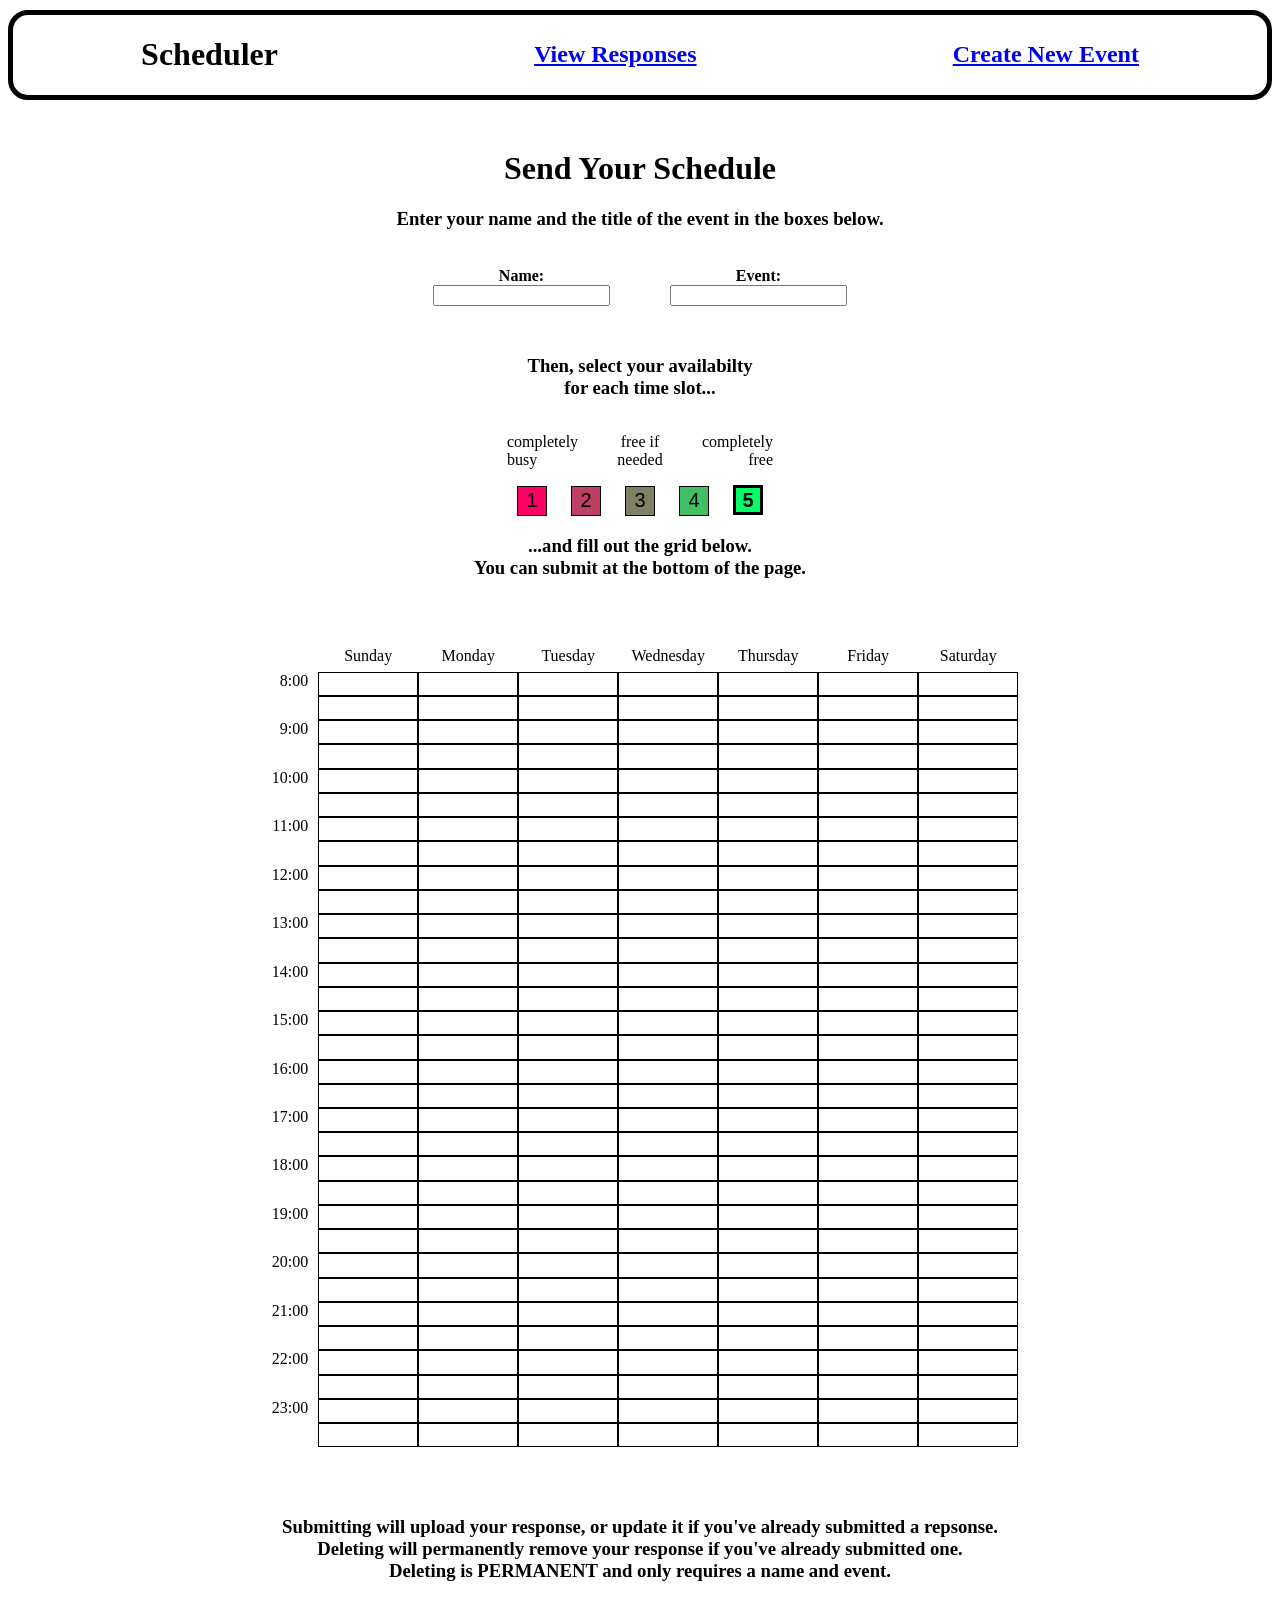
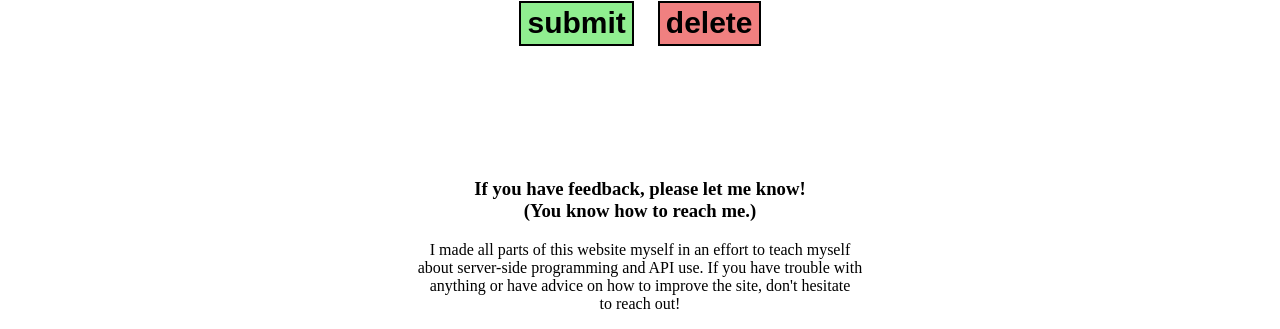
<file: index.html>
<!DOCTYPE html>
<html lang="en-US">
    <head>
        <meta charset="utf-8">
        <title>Scheduler</title>
        <link rel="stylesheet" href="./style/index_style.css">
        <link rel="stylesheet" href="./style/style.css">
    </head>
    <body>
        <header>
            <h1>Scheduler</h1>
            <a href="./viewer.html"><h2>View Responses</h2></a>
            <a href="./registration.html"><h2>Create New Event</h2></a>
        </header>

        <h1 align="center">Send Your Schedule</h1>
        <h3 align="center" style="font-weight: bold">Enter your name and the title of the event in the boxes below.</h3>
        <br>

        <main>
            <form>
                <div class="question">
                    <label for="name">Name:</label>
                    <input type="text" id="name" name="name">
                </div>
                <div class="question">
                    <label for="event">Event:</label>
                    <input type="text" id="event" name="event">
                </div>
            </form>
            <section>
                <h3 align="center">Then, select your availabilty<br>for each time slot...</h3>
                <div id="level-description">
                    <p align="left">completely<br>busy</p>
                    <p align="center">free if<br>needed</p>
                    <p align="right">completely<br>free</p>
                </div>
                <button class="level-1 selector">1</button>
                <button class="level-2 selector">2</button>
                <button class="level-3 selector">3</button>
                <button class="level-4 selector">4</button>
                <button class="level-5 selector selected">5</button>
            </section>
            <h3 align="center">...and fill out the grid below.<br>You can submit at the bottom of the page.</h3>
            <section id="full-grid">
                <div id="time-labels"></div>
                <div id="grid">
                    <div class="label">Sunday</div>
                    <div class="label">Monday</div>
                    <div class="label">Tuesday</div>
                    <div class="label">Wednesday</div>
                    <div class="label">Thursday</div>
                    <div class="label">Friday</div>
                    <div class="label">Saturday</div>
                </div>
            </section>
            <h3 align="center">
                Submitting will upload your response, or update it if you've already submitted a repsonse.<br>
                Deleting will permanently remove your response if you've already submitted one.<br>
                Deleting is PERMANENT and only requires a name and event.
            </h3>
            <div>
                <button class="request" onclick="submit()" style="background-color: lightgreen">submit</button>
                <button class="request" onclick="remove()" style="background-color: lightcoral">delete</button>
            </div>
            <p align="center" id="message"></p>
        </main>

        <footer>
            <h3>
                If you have feedback, please let me know!<br>
                (You know how to reach me.)
            </h3>
            <p>
                I made all parts of this website myself in an effort to teach myself<br>
                about server-side programming and API use. If you have trouble with<br>
                anything or have advice on how to improve the site, don't hesitate<br>
                to reach out!
            </p>
        </footer>

        <script src="./scripts/index_script.js"></script>
    </body>
</html>
</file>
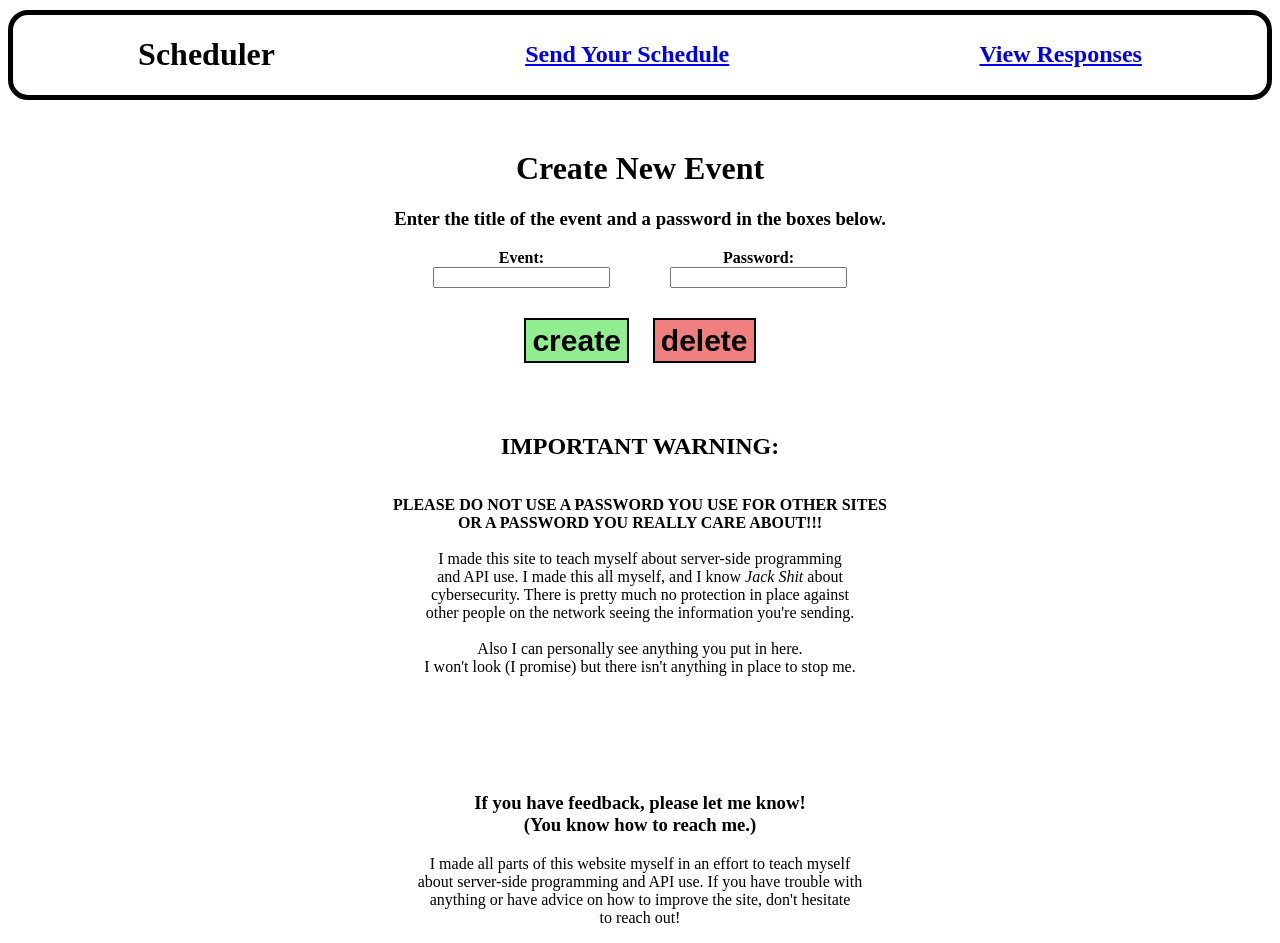
<file: registration.html>
<!DOCTYPE html>
<html lang="en-US">
    <head>
        <meta charset="utf-8">
        <title>Scheduler</title>
        <link rel="stylesheet" href="./style/style.css">
    </head>
    <body>
        <header>
            <h1>Scheduler</h1>
            <a href="./index.html"><h2>Send Your Schedule</h2></a>
            <a href="./viewer.html"><h2>View Responses</h2></a>
        </header>

        <h1 align="center">Create New Event</h1>
        <h3 align="center" style="font-weight: bold">Enter the title of the event and a password in the boxes below.</h3>

        <main>
            <form>
                <div class="question">
                    <label for="event">Event:</label>
                    <input type="text" id="event" name="event">
                </div>
                <div class="question">
                    <label for="password">Password:</label>
                    <input type="password" id="password" name="password">
                </div>
            </form>
            <div>
                <button class="request" onclick="submitEvent()" style="background-color: lightgreen;">create</button>
                <button class="request" onclick="deleteEvent()" style="background-color: lightcoral;">delete</button>
            </div>
            <p align="center" id="message"></p>
            <br>
            <h2>IMPORTANT WARNING:</h2>
            <p align="center">
                <strong>
                    PLEASE DO NOT USE A PASSWORD YOU USE FOR OTHER SITES<br>
                    OR A PASSWORD YOU REALLY CARE ABOUT!!!<br>
                </strong>
                <br>
                I made this site to teach myself about server-side programming<br>
                and API use. I made this all myself, and I know <em>Jack Shit</em> about<br>
                cybersecurity. There is pretty much no protection in place against<br>
                other people on the network seeing the information you're sending.<br>
                <br>
                Also I can personally see anything you put in here.<br>
                I won't look (I promise) but there isn't anything in place to stop me.
            </p>
        </main>

        <footer>
            <h3>
                If you have feedback, please let me know!<br>
                (You know how to reach me.)
            </h3>
            <p>
                I made all parts of this website myself in an effort to teach myself<br>
                about server-side programming and API use. If you have trouble with<br>
                anything or have advice on how to improve the site, don't hesitate<br>
                to reach out!
            </p>
        </footer>

        <script src="./scripts/registration_script.js"></script>
    </body>
</html>
</file>
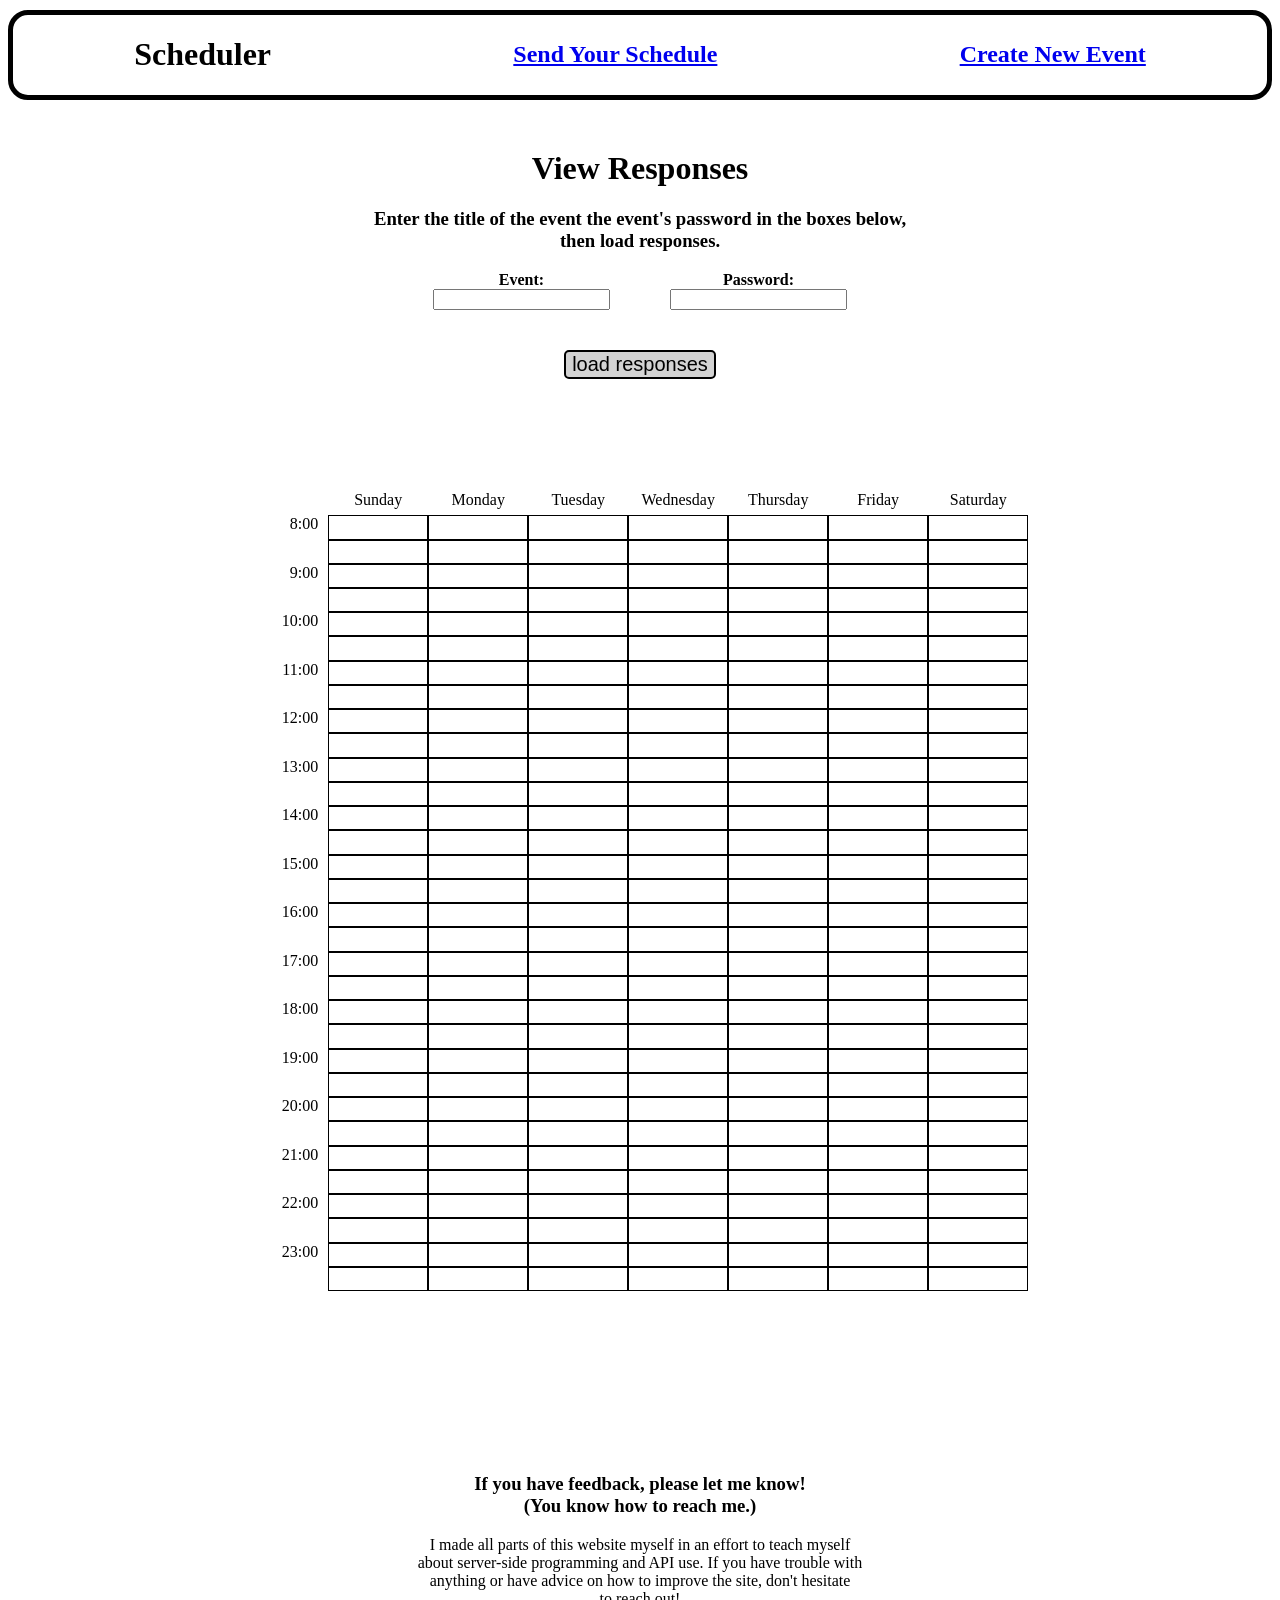
<file: viewer.html>
<!DOCTYPE html>
<html lang="en-US">
    <head>
        <meta charset="utf-8">
        <title>Scheduler</title>
        <link rel="stylesheet" href="./style/viewer_style.css">
        <link rel="stylesheet" href="./style/style.css">
    </head>
    <body>
        <header>
            <h1>Scheduler</h1>
            <a href="./index.html"><h2>Send Your Schedule</h2></a>
            <a href="./registration.html"><h2>Create New Event</h2></a>
        </header>

        <h1 align="center">View Responses</h1>
        <h3 align="center" style="font-weight: bold">
            Enter the title of the event the event's password in the boxes below,<br>
            then load responses.
        </h3>

        <main>
            <div class="question">
                <form>
                    <div class="question">
                        <label for="event">Event:</label>
                        <input type="text" id="event" name="event">
                    </div>
                    <div class="question">
                        <label for="password">Password:</label>
                        <input type="password" id="password" name="password">
                    </div>
                </form>
                <button onclick="loadResponses()" id="load-responses">load responses</button>
                <p align="center" id="message"></p>
                <h3 class="instructions" align="center" style="display: none;">
                    Toggle each of the buttons below to look at each person's availability.<br>
                    Selecting multiple will show the average of the selected group at each time slot.
                </h3>
                <div id="response-buttons"></div>
            </div>
            <p class="instructions" align="center" style="display: none;">Move your mouse over each time slot to see who's available.</p>
            <section id="full-grid">
                <div id="user-levels"></div>
                <div id="time-labels"></div>
                <div id="grid">
                    <div class="label">Sunday</div>
                    <div class="label">Monday</div>
                    <div class="label">Tuesday</div>
                    <div class="label">Wednesday</div>
                    <div class="label">Thursday</div>
                    <div class="label">Friday</div>
                    <div class="label">Saturday</div>
                </div>
            </section>

            <p id="response-link" align="center"></p>
        </main>

        <footer>
            <h3>
                If you have feedback, please let me know!<br>
                (You know how to reach me.)
            </h3>
            <p>
                I made all parts of this website myself in an effort to teach myself<br>
                about server-side programming and API use. If you have trouble with<br>
                anything or have advice on how to improve the site, don't hesitate<br>
                to reach out!
            </p>
        </footer>

        <script src="./scripts/viewer_script.js"></script>
    </body>
</html>
</file>
<file: style/index_style.css>
#level-description {
    display: flex;
    flex-direction: row;
    justify-content: space-between;
}

.selector {
    height: 30px;
    width: 30px;
    font-size: 20px;
    margin: 0 10px 0 10px;
}

@media (pointer:coarse) {
    .selector {
        height: 80px;
        width: 80px;
        font-size: 53px;
        margin: 0 15px 0 15px;
    }
}

.level-1 {
    background-color: rgb(255,0,100);
}

.level-2 {
    background-color: rgb(191.25,63.75,100);
}

.level-3 {
    background-color: rgb(127.5,127.5,100);
}

.level-4 {
    background-color: rgb(63.75,191.25,100);
}

.level-5 {
    background-color: rgb(0,255,100);
}
</file>
<file: style/style.css>
header {
    display: flex;
    flex-direction: row;
    justify-content: space-around;
    align-items: center;
    border: solid 5px black;
    border-radius: 20px;
    margin: 10px 0 50px 0;
}

label {
    font-weight: bold;
}

main, .question {
    display: flex;
    flex-direction: column;
    align-items: center;
}

.question {
    margin: 0 30px 30px 30px;
}

#full-grid, form {
    display: flex;
    flex-direction: row;
    align-items: center;
}

#grid {
    display: grid;
    grid-template: repeat(33, 1fr) / repeat(7, 1fr);
    width: 700px;
    height: 800px;
    margin: 50px 0 50px 0;
}

#time-labels {
    display: grid;
    grid-template: repeat(33, 1fr) / auto;
    height: 800px;
    margin: 50px 10px 50px 10px;
}

button {
    background-color: white;
    border: solid 0.5px black;
}

.request {
    font-size: 30px;
    height: 45px;
    margin: 0 10px 0 10px;
    font-weight: bold;
    border: solid 2px black;
}

.label {
    text-align: center;
    border: none;
}

.selected {
    font-weight: bold;
    border: solid 3px black;
}

footer {
    margin: 100px 0 0 0;
    text-align: center;
}
</file>
<file: style/viewer_style.css>
#response-buttons {
    display: flex;
    flex-direction: row;
    justify-content: center;
}

#load-responses {
    margin-top: 10px;
    font-size: 20px;
    background-color: lightgray;
    border: solid 2px black;
    border-radius: 5px;
}

.selector {
    margin: 5px;
    height: 30px;
    font-size: 15px;
}

#user-levels {
    margin: 0 20px 0 0;
}
</file>
